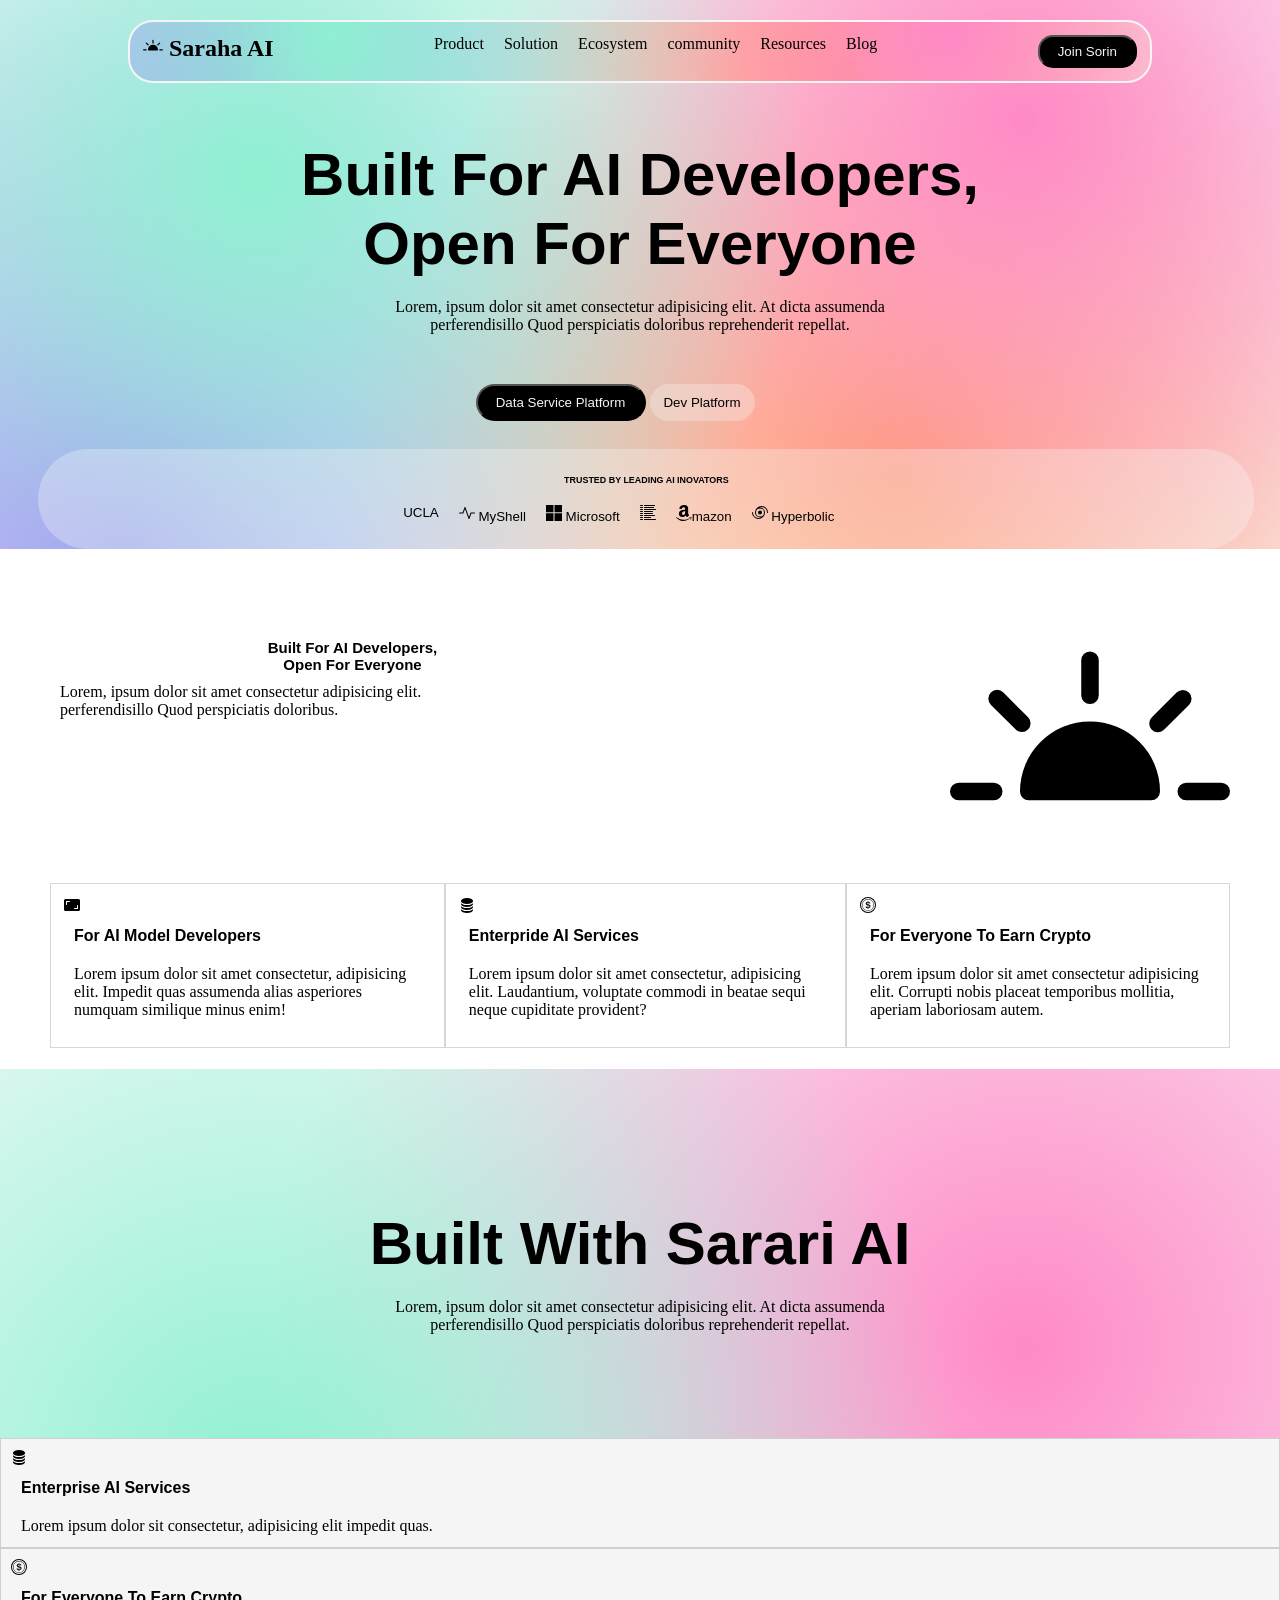
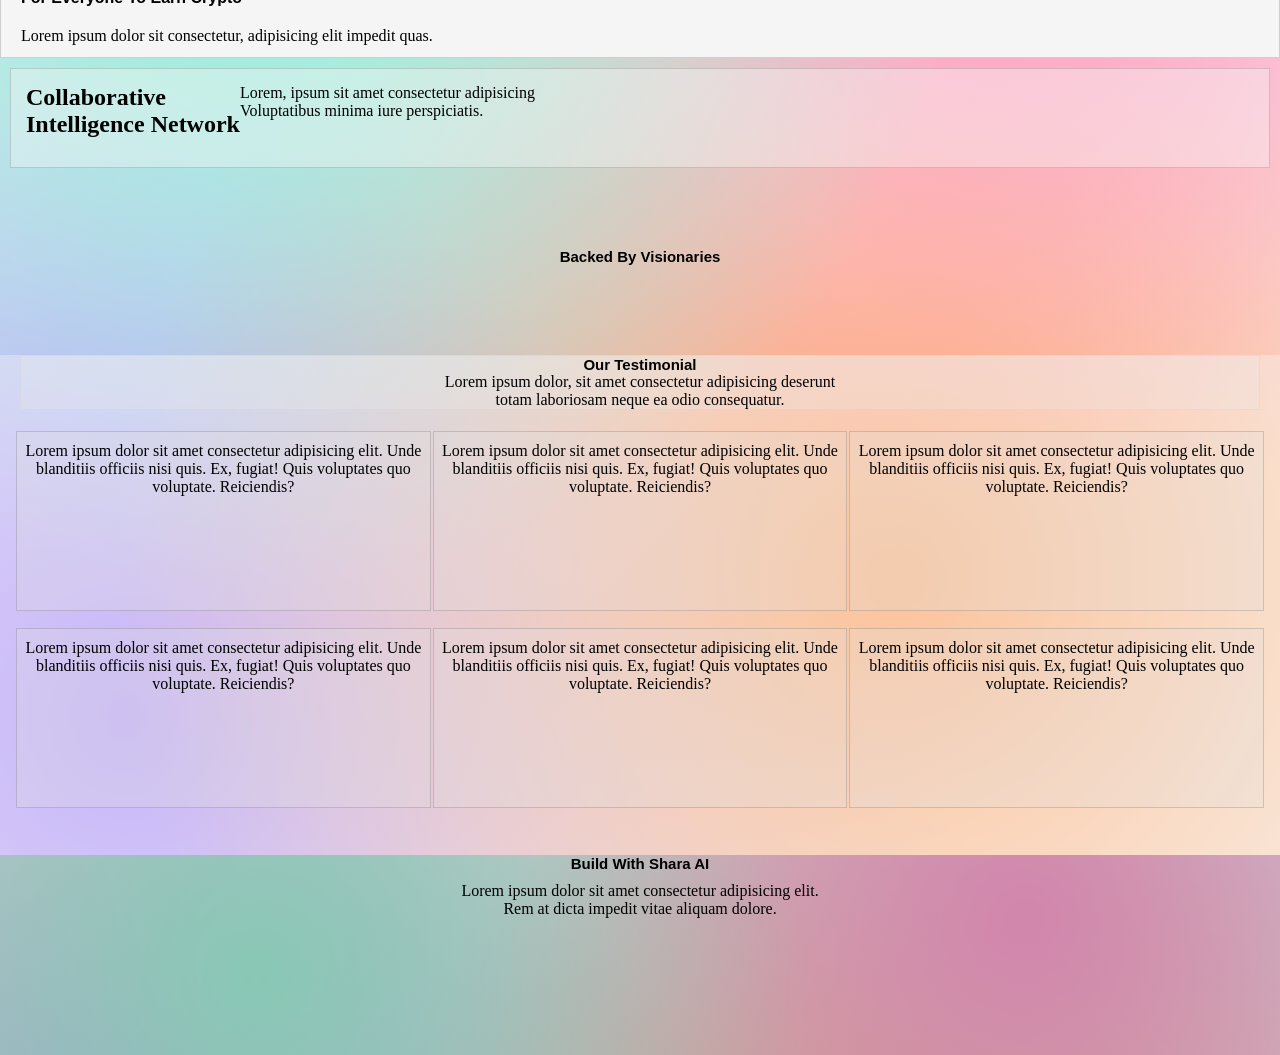
<file: TEST.html>
<!DOCTYPE html>
<html lang="en">

<head>
    <meta charset="UTF-8">
    <meta name="viewport" content="width=device-width, initial-scale=1.0">
    <link rel="stylesheet" href="./Tstyles.css">
    <title>Document</title>
</head>

<body class="container blur">
    <div class="sub-container">
        <nav>
            <div class="nav-container blur ">
                <h2 class="h5"> <svg xmlns="http://www.w3.org/2000/svg" width="20" height="20" fill="currentColor"
                        class="bi1" viewBox="0 0 16 16">
                        <path
                            d="M8 3a.5.5 0 0 1 .5.5v2a.5.5 0 0 1-1 0v-2A.5.5 0 0 1 8 3m8 8a.5.5 0 0 1-.5.5h-2a.5.5 0 0 1 0-1h2a.5.5 0 0 1 .5.5m-13.5.5a.5.5 0 0 0 0-1h-2a.5.5 0 0 0 0 1zm11.157-6.157a.5.5 0 0 1 0 .707l-1.414 1.414a.5.5 0 1 1-.707-.707l1.414-1.414a.5.5 0 0 1 .707 0m-9.9 2.121a.5.5 0 0 0 .707-.707L3.05 5.343a.5.5 0 1 0-.707.707zM8 7a4 4 0 0 0-4 4 .5.5 0 0 0 .5.5h7a.5.5 0 0 0 .5-.5 4 4 0 0 0-4-4" />
                    </svg> Saraha AI</h2>
                <ul class="menu">
                    <li><a href="http://" target="_blank" rel="noopener noreferrer">Product</a></li>
                    <li><a href="http://" target="_blank" rel="noopener noreferrer">Solution</a></li>
                    <li><a href="http://" target="_blank" rel="noopener noreferrer">Ecosystem</a></li>
                    <li><a href="http://" target="_blank" rel="noopener noreferrer">community</a></li>
                    <li><a href="http://" target="_blank" rel="noopener noreferrer">Resources</a></li>
                    <li><a href="http://" target="_blank" rel="noopener noreferrer">Blog</a></li>
                </ul>
                <button class="btn1"><a href="http://" target="_blank" rel="noopener noreferrer">Join Sorin</a></button>
            </div>
        </nav>
        <section class="sec1">
            <div class="sec1content">
                <div class="sec1text">
                    <h1 class="h1">Built For AI Developers,<br>Open For Everyone </h1>
                    <p class="p1">Lorem, ipsum dolor sit amet consectetur adipisicing elit. At dicta assumenda
                        <br>perferendisillo Quod perspiciatis doloribus reprehenderit repellat.</p>
                </div>
                <div class="btncontainer">
                    <button class="btn2"><a href="http://" target="_blank" rel="noopener noreferrer">Data Service
                            Platform</a></button>
                    <button class="btn3"><a href="http://" target="_blank" rel="noopener noreferrer">Dev
                            Platform</a></button>
                </div>
                <button class="btncontainer2">
                    <h6 class="h6">TRUSTED BY LEADING AI INOVATORS</h6>
                    <ul class="list">
                        <li><a href="">UCLA</a></li>
                        <li><a href=""> <svg xmlns="http://www.w3.org/2000/svg" width="16" height="16"
                                    fill="currentColor" class="bi2" viewBox="0 0 16 16">
                                    <path fill-rule="evenodd"
                                        d="M6 2a.5.5 0 0 1 .47.33L10 12.036l1.53-4.208A.5.5 0 0 1 12 7.5h3.5a.5.5 0 0 1 0 1h-3.15l-1.88 5.17a.5.5 0 0 1-.94 0L6 3.964 4.47 8.171A.5.5 0 0 1 4 8.5H.5a.5.5 0 0 1 0-1h3.15l1.88-5.17A.5.5 0 0 1 6 2" />
                                </svg> MyShell</a></li>
                        <li><a href=""> <svg xmlns="http://www.w3.org/2000/svg" width="16" height="16"
                                    fill="currentColor" class="bi2" viewBox="0 0 16 16">
                                    <path
                                        d="M7.462 0H0v7.19h7.462zM16 0H8.538v7.19H16zM7.462 8.211H0V16h7.462zm8.538 0H8.538V16H16z" />
                                </svg> Microsoft</a></li>
                        <li><a href=""><svg xmlns="http://www.w3.org/2000/svg" width="16" height="16"
                                    fill="currentColor" class="bi2" viewBox="0 0 16 16">
                                    <path fill-rule="evenodd"
                                        d="M0 .5A.5.5 0 0 1 .5 0h2a.5.5 0 0 1 0 1h-2A.5.5 0 0 1 0 .5m4 0a.5.5 0 0 1 .5-.5h10a.5.5 0 0 1 0 1h-10A.5.5 0 0 1 4 .5m-4 2A.5.5 0 0 1 .5 2h2a.5.5 0 0 1 0 1h-2a.5.5 0 0 1-.5-.5m4 0a.5.5 0 0 1 .5-.5h9a.5.5 0 0 1 0 1h-9a.5.5 0 0 1-.5-.5m-4 2A.5.5 0 0 1 .5 4h2a.5.5 0 0 1 0 1h-2a.5.5 0 0 1-.5-.5m4 0a.5.5 0 0 1 .5-.5h11a.5.5 0 0 1 0 1h-11a.5.5 0 0 1-.5-.5m-4 2A.5.5 0 0 1 .5 6h2a.5.5 0 0 1 0 1h-2a.5.5 0 0 1-.5-.5m4 0a.5.5 0 0 1 .5-.5h8a.5.5 0 0 1 0 1h-8a.5.5 0 0 1-.5-.5m-4 2A.5.5 0 0 1 .5 8h2a.5.5 0 0 1 0 1h-2a.5.5 0 0 1-.5-.5m4 0a.5.5 0 0 1 .5-.5h8a.5.5 0 0 1 0 1h-8a.5.5 0 0 1-.5-.5m-4 2a.5.5 0 0 1 .5-.5h2a.5.5 0 0 1 0 1h-2a.5.5 0 0 1-.5-.5m4 0a.5.5 0 0 1 .5-.5h10a.5.5 0 0 1 0 1h-10a.5.5 0 0 1-.5-.5m-4 2a.5.5 0 0 1 .5-.5h2a.5.5 0 0 1 0 1h-2a.5.5 0 0 1-.5-.5m4 0a.5.5 0 0 1 .5-.5h6a.5.5 0 0 1 0 1h-6a.5.5 0 0 1-.5-.5m-4 2a.5.5 0 0 1 .5-.5h2a.5.5 0 0 1 0 1h-2a.5.5 0 0 1-.5-.5m4 0a.5.5 0 0 1 .5-.5h11a.5.5 0 0 1 0 1h-11a.5.5 0 0 1-.5-.5" />
                                </svg></a></li>
                        <li><a href=""> <svg xmlns="http://www.w3.org/2000/svg" width="16" height="16"
                                    fill="currentColor" class="bi2" viewBox="0 0 16 16">
                                    <path
                                        d="M10.813 11.968c.157.083.36.074.5-.05l.005.005a90 90 0 0 1 1.623-1.405c.173-.143.143-.372.006-.563l-.125-.17c-.345-.465-.673-.906-.673-1.791v-3.3l.001-.335c.008-1.265.014-2.421-.933-3.305C10.404.274 9.06 0 8.03 0 6.017 0 3.77.75 3.296 3.24c-.047.264.143.404.316.443l2.054.22c.19-.009.33-.196.366-.387.176-.857.896-1.271 1.703-1.271.435 0 .929.16 1.188.55.264.39.26.91.257 1.376v.432q-.3.033-.621.065c-1.113.114-2.397.246-3.36.67C3.873 5.91 2.94 7.08 2.94 8.798c0 2.2 1.387 3.298 3.168 3.298 1.506 0 2.328-.354 3.489-1.54l.167.246c.274.405.456.675 1.047 1.166ZM6.03 8.431C6.03 6.627 7.647 6.3 9.177 6.3v.57c.001.776.002 1.434-.396 2.133-.336.595-.87.961-1.465.961-.812 0-1.286-.619-1.286-1.533M.435 12.174c2.629 1.603 6.698 4.084 13.183.997.28-.116.475.078.199.431C13.538 13.96 11.312 16 7.57 16 3.832 16 .968 13.446.094 12.386c-.24-.275.036-.4.199-.299z" />
                                    <path
                                        d="M13.828 11.943c.567-.07 1.468-.027 1.645.204.135.176-.004.966-.233 1.533-.23.563-.572.961-.762 1.115s-.333.094-.23-.137c.105-.23.684-1.663.455-1.963-.213-.278-1.177-.177-1.625-.13l-.09.009q-.142.013-.233.024c-.193.021-.245.027-.274-.032-.074-.209.779-.556 1.347-.623" />
                                </svg>mazon</a></li>
                        <li><a href=""> <svg xmlns="http://www.w3.org/2000/svg" width="16" height="16"
                                    fill="currentColor" class="bi2" viewBox="0 0 16 16">
                                    <path d="M8 9.5a2 2 0 1 0 0-4 2 2 0 0 0 0 4" />
                                    <path
                                        d="M9.5 2c-.9 0-1.75.216-2.501.6A5 5 0 0 1 13 7.5a6.5 6.5 0 1 1-13 0 .5.5 0 0 1 1 0 5.5 5.5 0 0 0 8.001 4.9A5 5 0 0 1 3 7.5a6.5 6.5 0 0 1 13 0 .5.5 0 0 1-1 0A5.5 5.5 0 0 0 9.5 2M8 3.5a4 4 0 1 0 0 8 4 4 0 0 0 0-8" />
                                </svg> Hyperbolic</a></li>
                    </ul>
                </button>
                <div class="sec2">
                    <div class="sec2content">
                        <div class="sec2text">
                            <h2 class="h2">Built For AI Developers,<br>Open For Everyone </h2>
                            <p class="p2">Lorem, ipsum dolor sit amet consectetur adipisicing elit. <br>perferendisillo
                                Quod
                                perspiciatis doloribus.</p>
                        </div>
                        <div class="icon1">
                            <svg xmlns="http://www.w3.org/2000/svg" width="280" height="280" fill="currentColor"
                                class="bi" viewBox="0 0 16 16">
                                <path
                                    d="M8 3a.5.5 0 0 1 .5.5v2a.5.5 0 0 1-1 0v-2A.5.5 0 0 1 8 3m8 8a.5.5 0 0 1-.5.5h-2a.5.5 0 0 1 0-1h2a.5.5 0 0 1 .5.5m-13.5.5a.5.5 0 0 0 0-1h-2a.5.5 0 0 0 0 1zm11.157-6.157a.5.5 0 0 1 0 .707l-1.414 1.414a.5.5 0 1 1-.707-.707l1.414-1.414a.5.5 0 0 1 .707 0m-9.9 2.121a.5.5 0 0 0 .707-.707L3.05 5.343a.5.5 0 1 0-.707.707zM8 7a4 4 0 0 0-4 4 .5.5 0 0 0 .5.5h7a.5.5 0 0 0 .5-.5 4 4 0 0 0-4-4" />
                            </svg>
                        </div>
                    </div>
                    <div class="card-container">
                        <div class="card">
                            <div class="card-content"><svg xmlns="http://www.w3.org/2000/svg" width="16" height="16" fill="currentColor"
                                    class="bi4" viewBox="0 0 16 16">
                                    <path
                                        d="M0 12.5v-9A1.5 1.5 0 0 1 1.5 2h13A1.5 1.5 0 0 1 16 3.5v9a1.5 1.5 0 0 1-1.5 1.5h-13A1.5 1.5 0 0 1 0 12.5M2.5 4a.5.5 0 0 0-.5.5v3a.5.5 0 0 0 1 0V5h2.5a.5.5 0 0 0 0-1zm11 8a.5.5 0 0 0 .5-.5v-3a.5.5 0 0 0-1 0V11h-2.5a.5.5 0 0 0 0 1z" />
                                </svg></div>
                            <h4 class="h3">For AI Model Developers</h4>
                            <P class="p2">
                                Lorem ipsum dolor sit amet consectetur, adipisicing elit. Impedit quas assumenda alias
                                asperiores numquam similique minus enim!
                            </P>
                        </div>
                        <div class="card">
                            <div class="card-content">
                                <svg xmlns="http://www.w3.org/2000/svg" width="16" height="16" fill="currentColor"
                                    class="bi4" viewBox="0 0 16 16">
                                    <path
                                        d="M3.904 1.777C4.978 1.289 6.427 1 8 1s3.022.289 4.096.777C13.125 2.245 14 2.993 14 4s-.875 1.755-1.904 2.223C11.022 6.711 9.573 7 8 7s-3.022-.289-4.096-.777C2.875 5.755 2 5.007 2 4s.875-1.755 1.904-2.223" />
                                    <path
                                        d="M2 6.161V7c0 1.007.875 1.755 1.904 2.223C4.978 9.71 6.427 10 8 10s3.022-.289 4.096-.777C13.125 8.755 14 8.007 14 7v-.839c-.457.432-1.004.751-1.49.972C11.278 7.693 9.682 8 8 8s-3.278-.307-4.51-.867c-.486-.22-1.033-.54-1.49-.972" />
                                    <path
                                        d="M2 9.161V10c0 1.007.875 1.755 1.904 2.223C4.978 12.711 6.427 13 8 13s3.022-.289 4.096-.777C13.125 11.755 14 11.007 14 10v-.839c-.457.432-1.004.751-1.49.972-1.232.56-2.828.867-4.51.867s-3.278-.307-4.51-.867c-.486-.22-1.033-.54-1.49-.972" />
                                    <path
                                        d="M2 12.161V13c0 1.007.875 1.755 1.904 2.223C4.978 15.711 6.427 16 8 16s3.022-.289 4.096-.777C13.125 14.755 14 14.007 14 13v-.839c-.457.432-1.004.751-1.49.972-1.232.56-2.828.867-4.51.867s-3.278-.307-4.51-.867c-.486-.22-1.033-.54-1.49-.972" />
                                </svg>
                            </div>
                            <h4 class="h3">Enterpride AI Services</h4>
                            <P class="p2">
                                Lorem ipsum dolor sit amet consectetur, adipisicing elit. Laudantium, voluptate commodi
                                in
                                beatae sequi neque cupiditate provident?
                            </P>
                        </div>
                        <div class="card">
                            <div class="card-content"><svg xmlns="http://www.w3.org/2000/svg" width="16" height="16" fill="currentColor"
                                    class="bi4" viewBox="0 0 16 16">
                                    <path
                                        d="M5.5 9.511c.076.954.83 1.697 2.182 1.785V12h.6v-.709c1.4-.098 2.218-.846 2.218-1.932 0-.987-.626-1.496-1.745-1.76l-.473-.112V5.57c.6.068.982.396 1.074.85h1.052c-.076-.919-.864-1.638-2.126-1.716V4h-.6v.719c-1.195.117-2.01.836-2.01 1.853 0 .9.606 1.472 1.613 1.707l.397.098v2.034c-.615-.093-1.022-.43-1.114-.9zm2.177-2.166c-.59-.137-.91-.416-.91-.836 0-.47.345-.822.915-.925v1.76h-.005zm.692 1.193c.717.166 1.048.435 1.048.91 0 .542-.412.914-1.135.982V8.518z" />
                                    <path d="M8 15A7 7 0 1 1 8 1a7 7 0 0 1 0 14m0 1A8 8 0 1 0 8 0a8 8 0 0 0 0 16" />
                                    <path
                                        d="M8 13.5a5.5 5.5 0 1 1 0-11 5.5 5.5 0 0 1 0 11m0 .5A6 6 0 1 0 8 2a6 6 0 0 0 0 12" />
                                </svg></div>
                            <h4 class="h3">For Everyone To Earn Crypto</h4>
                            <P class="p2">
                                Lorem ipsum dolor sit amet consectetur adipisicing elit. Corrupti nobis placeat
                                temporibus
                                mollitia, aperiam laboriosam autem.
                            </P>
                        </div>
                    </div>
                </div>
                <div class="sec1b blur">
                    <div class="sec1bcontent">
                        <div class="sec1btext">
                            <h1 class="h1">Built With Sarari AI</h1>
                            <p class="p1">Lorem, ipsum dolor sit amet consectetur adipisicing elit. At dicta assumenda
                                <br>perferendisillo Quod perspiciatis doloribus reprehenderit repellat.</p>
                        </div>
                        <div class="card-container2">
                            <div class="card2b">
                                <div class="card2">
                                    <class="card2-content"><svg xmlns="http://www.w3.org/2000/svg" width="16" height="16"
                                            fill="currentColor" class="bi3" viewBox="0 0 16 16">
                                            <path
                                                d="M0 12.5v-9A1.5 1.5 0 0 1 1.5 2h13A1.5 1.5 0 0 1 16 3.5v9a1.5 1.5 0 0 1-1.5 1.5h-13A1.5 1.5 0 0 1 0 12.5M2.5 4a.5.5 0 0 0-.5.5v3a.5.5 0 0 0 1 0V5h2.5a.5.5 0 0 0 0-1zm11 8a.5.5 0 0 0 .5-.5v-3a.5.5 0 0 0-1 0V11h-2.5a.5.5 0 0 0 0 1z" />
                                        </svg></div>
                                    <h4 class="h3">For AI Model Developers</h4>
                                    <P class="p2">
                                        Lorem ipsum dolor sit consectetur, adipisicing elit impedit quas.
                                    </P>
                                </div>
                            </div>
                            <div class="card2">
                                <div class="card2-content">
                                    <svg xmlns="http://www.w3.org/2000/svg" width="16" height="16" fill="currentColor"
                                        class="bi3" viewBox="0 0 16 16">
                                        <path
                                            d="M3.904 1.777C4.978 1.289 6.427 1 8 1s3.022.289 4.096.777C13.125 2.245 14 2.993 14 4s-.875 1.755-1.904 2.223C11.022 6.711 9.573 7 8 7s-3.022-.289-4.096-.777C2.875 5.755 2 5.007 2 4s.875-1.755 1.904-2.223" />
                                        <path
                                            d="M2 6.161V7c0 1.007.875 1.755 1.904 2.223C4.978 9.71 6.427 10 8 10s3.022-.289 4.096-.777C13.125 8.755 14 8.007 14 7v-.839c-.457.432-1.004.751-1.49.972C11.278 7.693 9.682 8 8 8s-3.278-.307-4.51-.867c-.486-.22-1.033-.54-1.49-.972" />
                                        <path
                                            d="M2 9.161V10c0 1.007.875 1.755 1.904 2.223C4.978 12.711 6.427 13 8 13s3.022-.289 4.096-.777C13.125 11.755 14 11.007 14 10v-.839c-.457.432-1.004.751-1.49.972-1.232.56-2.828.867-4.51.867s-3.278-.307-4.51-.867c-.486-.22-1.033-.54-1.49-.972" />
                                        <path
                                            d="M2 12.161V13c0 1.007.875 1.755 1.904 2.223C4.978 15.711 6.427 16 8 16s3.022-.289 4.096-.777C13.125 14.755 14 14.007 14 13v-.839c-.457.432-1.004.751-1.49.972-1.232.56-2.828.867-4.51.867s-3.278-.307-4.51-.867c-.486-.22-1.033-.54-1.49-.972" />
                                    </svg>
                                </div>
                                <h4 class="h3">Enterprise AI Services</h4>
                                <P class="p2">
                                    Lorem ipsum dolor sit consectetur, adipisicing elit impedit quas.
                                </P>
                            </div>
                            <div class="card2b">
                                <div class="card2">
                                    <div><svg xmlns="http://www.w3.org/2000/svg" width="16" height="16"
                                            fill="currentColor" class="bi3" viewBox="0 0 16 16">
                                            <path
                                                d="M5.5 9.511c.076.954.83 1.697 2.182 1.785V12h.6v-.709c1.4-.098 2.218-.846 2.218-1.932 0-.987-.626-1.496-1.745-1.76l-.473-.112V5.57c.6.068.982.396 1.074.85h1.052c-.076-.919-.864-1.638-2.126-1.716V4h-.6v.719c-1.195.117-2.01.836-2.01 1.853 0 .9.606 1.472 1.613 1.707l.397.098v2.034c-.615-.093-1.022-.43-1.114-.9zm2.177-2.166c-.59-.137-.91-.416-.91-.836 0-.47.345-.822.915-.925v1.76h-.005zm.692 1.193c.717.166 1.048.435 1.048.91 0 .542-.412.914-1.135.982V8.518z" />
                                            <path
                                                d="M8 15A7 7 0 1 1 8 1a7 7 0 0 1 0 14m0 1A8 8 0 1 0 8 0a8 8 0 0 0 0 16" />
                                            <path
                                                d="M8 13.5a5.5 5.5 0 1 1 0-11 5.5 5.5 0 0 1 0 11m0 .5A6 6 0 1 0 8 2a6 6 0 0 0 0 12" />
                                        </svg></div>
                                    <h4 class="h3">For Everyone To Earn Crypto</h4>
                                    <P class="p2">
                                        Lorem ipsum dolor sit consectetur, adipisicing elit impedit quas.
                                    </P>
                                </div>
                            </div>
                            <div class="card2">
                                <div class="card2-content"><svg xmlns="http://www.w3.org/2000/svg" width="16" height="16" fill="currentColor"
                                        class="bi3" viewBox="0 0 16 16">
                                        <path
                                            d="M5.5 9.511c.076.954.83 1.697 2.182 1.785V12h.6v-.709c1.4-.098 2.218-.846 2.218-1.932 0-.987-.626-1.496-1.745-1.76l-.473-.112V5.57c.6.068.982.396 1.074.85h1.052c-.076-.919-.864-1.638-2.126-1.716V4h-.6v.719c-1.195.117-2.01.836-2.01 1.853 0 .9.606 1.472 1.613 1.707l.397.098v2.034c-.615-.093-1.022-.43-1.114-.9zm2.177-2.166c-.59-.137-.91-.416-.91-.836 0-.47.345-.822.915-.925v1.76h-.005zm.692 1.193c.717.166 1.048.435 1.048.91 0 .542-.412.914-1.135.982V8.518z" />
                                        <path d="M8 15A7 7 0 1 1 8 1a7 7 0 0 1 0 14m0 1A8 8 0 1 0 8 0a8 8 0 0 0 0 16" />
                                        <path
                                            d="M8 13.5a5.5 5.5 0 1 1 0-11 5.5 5.5 0 0 1 0 11m0 .5A6 6 0 1 0 8 2a6 6 0 0 0 0 12" />
                                    </svg></div>
                                <h4 class="h3">For Everyone To Earn Crypto</h4>
                                <P class="p2">
                                    Lorem ipsum dolor sit consectetur, adipisicing elit impedit quas.
                                </P>
                            </div>
                            <div class="card2b">
                                <div class="card2">
                                    <div class="card2-content"><svg xmlns="http://www.w3.org/2000/svg" width="16" height="16"
                                            fill="currentColor" class="bi3" viewBox="0 0 16 16">
                                            <path
                                                d="M5.5 9.511c.076.954.83 1.697 2.182 1.785V12h.6v-.709c1.4-.098 2.218-.846 2.218-1.932 0-.987-.626-1.496-1.745-1.76l-.473-.112V5.57c.6.068.982.396 1.074.85h1.052c-.076-.919-.864-1.638-2.126-1.716V4h-.6v.719c-1.195.117-2.01.836-2.01 1.853 0 .9.606 1.472 1.613 1.707l.397.098v2.034c-.615-.093-1.022-.43-1.114-.9zm2.177-2.166c-.59-.137-.91-.416-.91-.836 0-.47.345-.822.915-.925v1.76h-.005zm.692 1.193c.717.166 1.048.435 1.048.91 0 .542-.412.914-1.135.982V8.518z" />
                                            <path
                                                d="M8 15A7 7 0 1 1 8 1a7 7 0 0 1 0 14m0 1A8 8 0 1 0 8 0a8 8 0 0 0 0 16" />
                                            <path
                                                d="M8 13.5a5.5 5.5 0 1 1 0-11 5.5 5.5 0 0 1 0 11m0 .5A6 6 0 1 0 8 2a6 6 0 0 0 0 12" />
                                        </svg></div>
                                    <h4 class="h3">For Everyone To Earn Crypto</h4>
                                    <div>
                                        <P class="p2">
                                            Lorem ipsum dolor sit consectetur, adipisicing elit impedit quas.
                                        </P>
                                    </div>
                                </div>
                            </div>
                        </div>
                        <div class="box-container">
                            <div class="box">
                                <div class="box-content">
                                    <h2 class="">
                                        Collaborative <br>
                                        Intelligence Network
                                    </h2>
                                    <p class="">
                                        Lorem, ipsum sit amet consectetur adipisicing <br> Voluptatibus minima iure
                                        perspiciatis.
                                    </p>
                                </div>
                                <div class="box2">
                                    <div class="box2-content">
                                        <div class="sub-box">
                                            <h4 class="h6">
                                                200,000+ Lorem ipsum
                                            </h4>
                                            <p>Lorem ipsum dolor sit amet consectetur adipisicing elit. </p>
                                        </div>
                                        <div class="sub-box">
                                            <h4 class="h6">
                                                3,500+ Lorem
                                            </h4>
                                            <p>Lorem ipsum dolor sit amet consectetur adipisicing elit. </p>
                                        </div>
                                        <div class="sub-box">
                                            <h4 class="h6">
                                                40M+ Lorem
                                            </h4>
                                            <p>Lorem ipsum dolor sit amet consectetur adipisicing elit. </p>
                                        </div>
                                        <div class="sub-box">
                                            <h4 class="h6">
                                                1,20,000+ Lorem
                                            </h4>
                                            <p>Lorem ipsum dolor sit amet consectetur adipisicing elit. </p>
                                        </div>
                                    </div>
                                </div>
                            </div>
                        </div>
                        <div class="vision">
                            <div class="vision-container">
                                <div class="vision-text">
                                    <h1 class="h2">Backed By Visionaries</h1>
                                </div>
                                <table class="vision-table">
                                    <tr class="vision-content">
                                        <td>UCLA</td>
                                        <td>Myshell</td>
                                        <td>Microsoft</td>
                                        <td>lorem</td>
                                        <td>amazon</td>
                                        <td>Hydrobolic</td>
                                    </tr>
                                    <tr class=" vision-content">
                                        <td>UCLA</td>
                                        <td>Myshell</td>
                                        <td>Microsoft</td>
                                        <td>lorem</td>
                                        <td>amazon</td>
                                        <td>Hydrobolic</td>
                                    </tr>
                                </table>
                            </div>
                        </div>
                        <div class="testimonial">
                            <div class="testimonial-container">
                                <div class="testimonial-text">
                                    <h1 class="h2">Our Testimonial</h1>
                                    <p>Lorem ipsum dolor, sit amet consectetur adipisicing deserunt <br> totam
                                        laboriosam neque
                                        ea odio consequatur.</p>
                                </div>
                                <div class="testimonial-content">
                                    <div class="testimonial-box">
                                        <div class="t-box">
                                            <p>Lorem ipsum dolor sit amet consectetur adipisicing elit. Unde blanditiis
                                                officiis
                                                nisi quis. Ex, fugiat! Quis voluptates quo voluptate. Reiciendis?</p>
                                        </div>
                                        <div class="t-box">
                                            <p>Lorem ipsum dolor sit amet consectetur adipisicing elit. Unde blanditiis
                                                officiis
                                                nisi quis. Ex, fugiat! Quis voluptates quo voluptate. Reiciendis?</p>

                                        </div>
                                        <div class="t-box">
                                            <p>Lorem ipsum dolor sit amet consectetur adipisicing elit. Unde blanditiis
                                                officiis
                                                nisi quis. Ex, fugiat! Quis voluptates quo voluptate. Reiciendis?</p>
                                        </div>
                                    </div>
                                    <div class="testimonial-box">
                                        <div class="t-box">
                                            <p>Lorem ipsum dolor sit amet consectetur adipisicing elit. Unde blanditiis
                                                officiis
                                                nisi quis. Ex, fugiat! Quis voluptates quo voluptate. Reiciendis?</p>
                                        </div>
                                        <div class="t-box">
                                            <p>Lorem ipsum dolor sit amet consectetur adipisicing elit. Unde blanditiis
                                                officiis
                                                nisi quis. Ex, fugiat! Quis voluptates quo voluptate. Reiciendis?</p>

                                        </div>
                                        <div class="t-box">
                                            <p>Lorem ipsum dolor sit amet consectetur adipisicing elit. Unde blanditiis
                                                officiis
                                                nisi quis. Ex, fugiat! Quis voluptates quo voluptate. Reiciendis?</p>
                                        </div>
                                    </div>
                                </div>
                            </div>
                        </div>
                    </div>
                </div>
                <footer class="footer">
                    <div class="footer-content">
                        <h2 class="h2">Build With Shara AI</h2>
                        <p class="p2">Lorem ipsum dolor sit amet consectetur adipisicing elit. <br> Rem at dicta impedit
                            vitae
                            aliquam dolore.</p>
                    </div>
                </footer>
            </div>
        </section>
    </div>
</body>

</html>
<!-- 
<div class="container blur">
    <nav>
        <div class="nav-container blur">
            <h2> <svg xmlns="http://www.w3.org/2000/svg" width="20" height="20" fill="currentColor"
                    class="bi bi-brightness-alt-high-fill" viewBox="0 0 16 16">
                    <path
                        d="M8 3a.5.5 0 0 1 .5.5v2a.5.5 0 0 1-1 0v-2A.5.5 0 0 1 8 3m8 8a.5.5 0 0 1-.5.5h-2a.5.5 0 0 1 0-1h2a.5.5 0 0 1 .5.5m-13.5.5a.5.5 0 0 0 0-1h-2a.5.5 0 0 0 0 1zm11.157-6.157a.5.5 0 0 1 0 .707l-1.414 1.414a.5.5 0 1 1-.707-.707l1.414-1.414a.5.5 0 0 1 .707 0m-9.9 2.121a.5.5 0 0 0 .707-.707L3.05 5.343a.5.5 0 1 0-.707.707zM8 7a4 4 0 0 0-4 4 .5.5 0 0 0 .5.5h7a.5.5 0 0 0 .5-.5 4 4 0 0 0-4-4" />
                </svg>Saraha AI</h2>
            <ul class="menu">
                <li><a href="http://" target="_blank" rel="noopener noreferrer">Product</a></li>
                <li><a href="http://" target="_blank" rel="noopener noreferrer">Solution</a></li>
                <li><a href="http://" target="_blank" rel="noopener noreferrer">Ecosystem</a></li>
                <li><a href="http://" target="_blank" rel="noopener noreferrer">community</a></li>
                <li><a href="http://" target="_blank" rel="noopener noreferrer">Resources</a></li>
                <li><a href="http://" target="_blank" rel="noopener noreferrer">Blog</a></li>
            </ul>
            <button class="btn1"><a href="http://" target="_blank" rel="noopener noreferrer">Join Sorin</a></button>
        </div>
    </nav> -->
</file>
<file: Tstyles.css>
*{
    margin: 0;
    padding: 0;
    box-sizing: border-box;
}
body{
    position: relative;
    width: 100%;
}
nav{
    height: 55px;
    width: 100%;
    position: fixed;
}
.nav-container{
    display: flex;
    justify-content: space-between;
    border-color: rgba(245, 245, 245, 0.356);
    border: 2px solid whitesmoke;
    padding: 13px;
    border-radius: 25px;
    width: 80%;
    margin: 20px auto;
}
.menu{
    display: flex;
    gap: 20px;
    list-style-type: none;
}
.menu li a{
    text-decoration: none;
    color: black;
}
.btn1{
    height: 33px;
    border-radius: 15px;
    background-color: black;
    width: 10%;
}
.btn1 a{
    color: whitesmoke;
    text-decoration: none;
}
.blur{
    background:
    radial-gradient(circle at 20% 30%, #8ff0d2 0%, transparent 50%),
    radial-gradient(circle at 80% 20%, #ff8ac6 0%, transparent 50%),
    radial-gradient(circle at 70% 80%, #ffa25f 0%, transparent 55%),
    radial-gradient(circle at 10% 90%, #a78bfa 0%, transparent 50%),
    #f8fafc;
} 
.sec1{
    height: 600px;
    border: none;
}
.sec1text{
    text-align: center;
    padding-top: 90px;
}
.h1{
    font-size: 60px;
    font-family: 'Inter', sans-serif;
    padding-top: 50px;
}
.p1{
    padding-top: 20px;
}
.btncontainer{
    text-align: center;
    padding-top: 50px;
    margin-right: 50px;
}
.btn2{
    height: 37px;
    border-radius: 20px;
    width: 170px;
    background-color: black;
}
.btn2 a{
    text-decoration: none;
    color: whitesmoke;
}
.btn3{
    height: 37px;
    border-radius:20px;
    width: 105px;
    background-color: rgba(245, 245, 245, 0.315);
    border: none;
}
.btn3 a{
    text-decoration: none;
    color: black;
}
.btncontainer2{
    margin-left: 3%; 
    width: 95%;
    border-radius: 50px;
    height: 100px;
    margin-top: 28px;
    background-color: rgba(245, 245, 245, 0.322);
    border: none;
}
.list{
    display: flex;
    list-style-type: none;
    gap: 20px;
    margin-left: 30%;


}
.list a{
    text-decoration: none;
    color: black; 
}
.sec2{
    background-color: white;
    height: 520px;
    border: none;
}
.h6{
    margin-bottom: 20px;
}
.sec2content{
    display: flex;
}
   
.sec2{
    padding: 50px;
}
.h2{
    font-size: 35px;
    font-family: 'Inter', sans-serif;
}
.icon1{
    margin-left: 25%; 
}

.sec2text{
    width: 60%;
    margin-top: 40px; 
} 
.card-container{
    display: flex;
    flex-direction: row;
    margin-bottom: 50px ; 
   
}
.card{
    border: 1px solid rgba(109, 107, 107, 0.274);
    height: 165px;
    padding: 13px;
}
.h3{
    padding: 10px;
    font-family: 'Inter', sans-serif;
}

.p2{
    padding: 10px; 
}
.card-container2{
    display: flex;
    flex-direction: row;
    margin-top: 5%;
    padding: 20px;
   
}
.card2{
    border: 1px solid rgba(109, 107, 107, 0.274);
    background-color: whitesmoke;
    height: 200px;
    padding: 13px;
    margin-top: 5%;
}
.h3{
    padding: 10px;
    font-family: 'Inter', sans-serif;
}
.sec1b{
}
.sec1btext{
    text-align: center;
    padding-top: 90px;
}
.h1{
    font-size: 60px;
    font-family: 'Inter', sans-serif;
    padding-top: 50px;
}
.p1{
    padding-top: 20px;
}

.box-container{
    border: 1px solid  rgba(109, 107, 107, 0.274);
    height: 300px;
    background-color: rgba(245, 245, 245, 0.397);
    margin:50px 30px 0 30px;
}
.box-content{
    display: flex;
    padding: 15px;
}
.p3{
    margin-left: 40%;
}
.box2{
    padding: 30px;
}
.box2-content{
    display: flex;
    
}
.sub-box{
    border: 1px solid  rgba(109, 107, 107, 0.274);
    height: 150px;
    padding: 25px;
}
.vision-container{
    padding: 70px;
    text-align: center;
}
.vision-content{
    padding: 10px;
    margin-right: 120px;
}   
.vision-table{
    border-collapse: collapse;
    margin-top: 30px;
}
.vision-content, td{
    border: 1px  solid  rgba(109, 107, 107, 0.274) ;
    height: 50px;
    width: 300px;
    background-color: rgba(245, 245, 245, 0.397);
}


.testimonial-text{
    text-align: center;
    padding: 50px;
    border: 1px  solid  rgba(202, 200, 200, 0.274); 
     margin: 20px;
    background-color:  rgba(233, 232, 232, 0.274);
 }

.testimonial-box{
    display: flex;
    margin: 15px; 

}
.t-box {
    border: 1px  solid  rgba(109, 107, 107, 0.274);
    height: 150px;
    background-color:  rgba(223, 221, 221, 0.274);
    padding: 20px;
    margin: 10px;

}
    
 
 .testimonial-container{
    background-color: rgba(245, 245, 245, 0.397);
    height: 600px;
    margin: 30px;
}

.h3{
    padding: 10px;
    font-family: 'Inter', sans-serif;
}
.sec1b{
}
.sec1btext{
    text-align: center;
    padding-top: 90px;
}
.h1{
    font-size: 60px;
    font-family: 'Inter', sans-serif;
    padding-top: 50px;
}
.p1{
    padding-top: 20px;
}

.box-container{
    border: 1px solid  rgba(109, 107, 107, 0.274);
    height: 300px;
    background-color: rgba(245, 245, 245, 0.397);
    margin:50px 30px 0 30px;
}
.box-content{
    display: flex;
    padding: 15px;
}
.p3{
    margin-left: 40%;
}
.box2{
    padding: 30px;
}
.box2-content{
    display: flex;
    
}
.sub-box{
    border: 1px solid  rgba(109, 107, 107, 0.274);
    height: 150px;
    padding: 25px;
}
.vision-container{
    padding: 70px;
    text-align: center;
}
.vision-content{
    padding: 10px;
    margin-right: 120px;
}   
.vision-table{
    border-collapse: collapse;
    margin-top: 30px;
}
.vision-content, td{
    border: 1px  solid  rgba(109, 107, 107, 0.274) ;
    height: 50px;
    width: 300px;
    background-color: rgba(245, 245, 245, 0.397);
}


.testimonial-text{
    text-align: center;
    padding: 50px;
    border: 1px  solid  rgba(202, 200, 200, 0.274); 
     margin: 20px;
    background-color:  rgba(233, 232, 232, 0.274);
 }

.testimonial-box{
    display: flex;
    margin: 15px; 

}
.t-box {
    border: 1px  solid  rgba(109, 107, 107, 0.274);
    height: 150px;
    background-color:  rgba(223, 221, 221, 0.274);
    padding: 20px;
    margin: 10px;

}
    
 
 .testimonial-container{
    background-color: rgba(245, 245, 245, 0.397);
    height: 600px;
    margin: 30px;
}
.footer{
    height: 250px;
    background-color: rgba(124, 123, 123, 0.349);
}
.footer-content{
    text-align: center;
    padding: 80px; 
}



/* mobile view */
@media (max-width:420px){
    body{
        display: flex;
        flex-direction: column;
        position: relative; 
        max-width: 50%;
        font-family: 'Inter', sans-serif;
        font-size: 10px;
        text-align: center;
        background-repeat: no-repeat;
        background-size: cover;
        
    }
    nav{
        display: flex;
        flex-direction: column;
        position: relative;
        align-items: center;
        text-align: center;
        height: 90px;
    } 
    .nav-container{
        display: flex;
        flex-direction: row;
        padding: 4px;
        height: 90px;
        max-width: 100%;
        align-items: center;
    
        
    }

     .menu{
        display: none;
        position: relative; 
    } 
    .h5{
        font-size: 10px;
    }    
    .btn1{
        width: 50px;
        height: 30px;
        background-color: rgba(145, 91, 145, 0.774);
        border: none;
        
    }
    .btn1 a{
        font-size: 9px;
        color: black;
    }
    .bur{
        background-repeat: no-repeat;
        background-size: cover;
    }
    .h1{
        font-size: 12px;
    }
    .p1{
        font-size: 7px;
        padding: 9px;
    }
    .btn2{
        width: 70%;
        background-color: rgba(145, 91, 145, 0.774);
        border: none;
    }
    .btncontainer{
        text-align: center;
        margin-right: 1px;
        padding-top: 10px;
    }
    .btn2 a{
        font-size: 8px;
        
    }
    .btn3{
        width: 50%;
        margin-top: 5px;

    }
    .btn3 a{
        font-size: 8px;
    }
    .btncontainer2{
        height:80px ;
        margin-left: 0;
        margin-top: 10px;

    }
    .h6{
        font-size: 6px;
    }
    .list{
        display: flex;
        flex-direction: row;
        gap: 0px;
        margin-left: 18px;
    }
    .list a{
        font-size: 5px;
        gap: 6px;
    }
    .sec1text{
        text-align: center;
        padding-top: 0;
    }
    .sec1{

    }
    .sec2{
        padding: 30px 10px;
        height: 290px;
    }
    .sec2text{
        width: 100%;
        margin-top: 0; 
    } 
    .sec2content{
        display: flex;
        flex-direction: column;
    }
    .h2{
        font-size: 8px;
        font-weight: bolder;
    }
    .p2{
        font-size: 7px;
        padding: 5px;
    }
    .bi1{
        width: 10px;
        height: 10px;

    }
    .bi2{
        width: 10px;
        height: 10px
    }
    .bi{
        width: 60px;
        height: 60px;
    }
    .icon1{
        margin-left: 
        5px;
    }
    .bi3{
        width: 20px;
        height: 20px
    }
    .bi4{
        width: 15px;
        height: 15px

    }
    .h3{
        font-size: 2px;
        padding-top: 0;
    }
    .card{
        padding: 0;
        height: 130px;
    }
    .card-content{
        margin-top: 5px;
    }
    .sec1btext{
        padding-top: 0;
    }
    .h1{
        padding-top: 30px;
    }  

    }
    .card2{
        
        padding: 10px;
        height: 110px ;
        margin:0;
    }
    .card2b{
        display: none;
        
    }
    .box-container{
        margin:  10px;
        height: 100px;
    }

    
    .box-content{
        display: flex;
        flex-direction: row;
        margin-right:30px; 
    }
   
    .sub-box{
        padding: 2px;
        display: none;
    }
    .h22{
        font-size: 9px;
    
    }
    .p3{
        font-size: 8px;


    }
    .vision-table{
        display: none;
    }
    .h2{
        font-size: 15px;
        text-align: center;
    }
    .testimonial-box{
        display: flex;
        flex-direction: row;
        text-align: center;
    }
    .testimonial-text{
        padding: 0;
        text-align: center;
    }
    .testimonial-container{
        height: 500px;
        margin: 0;
        padding: 5px 5px o 5px;
    }
    .t-box{
        padding: 10px 1px 1px 1px;
        margin: 1px;
        margin-right: px;
        height: 180px;
        text-align: center;
    }
    .footer{
        height: 200px;
    }
    .footer-content{
        text-align: center;
        padding: 0px; 
    }
</file>
